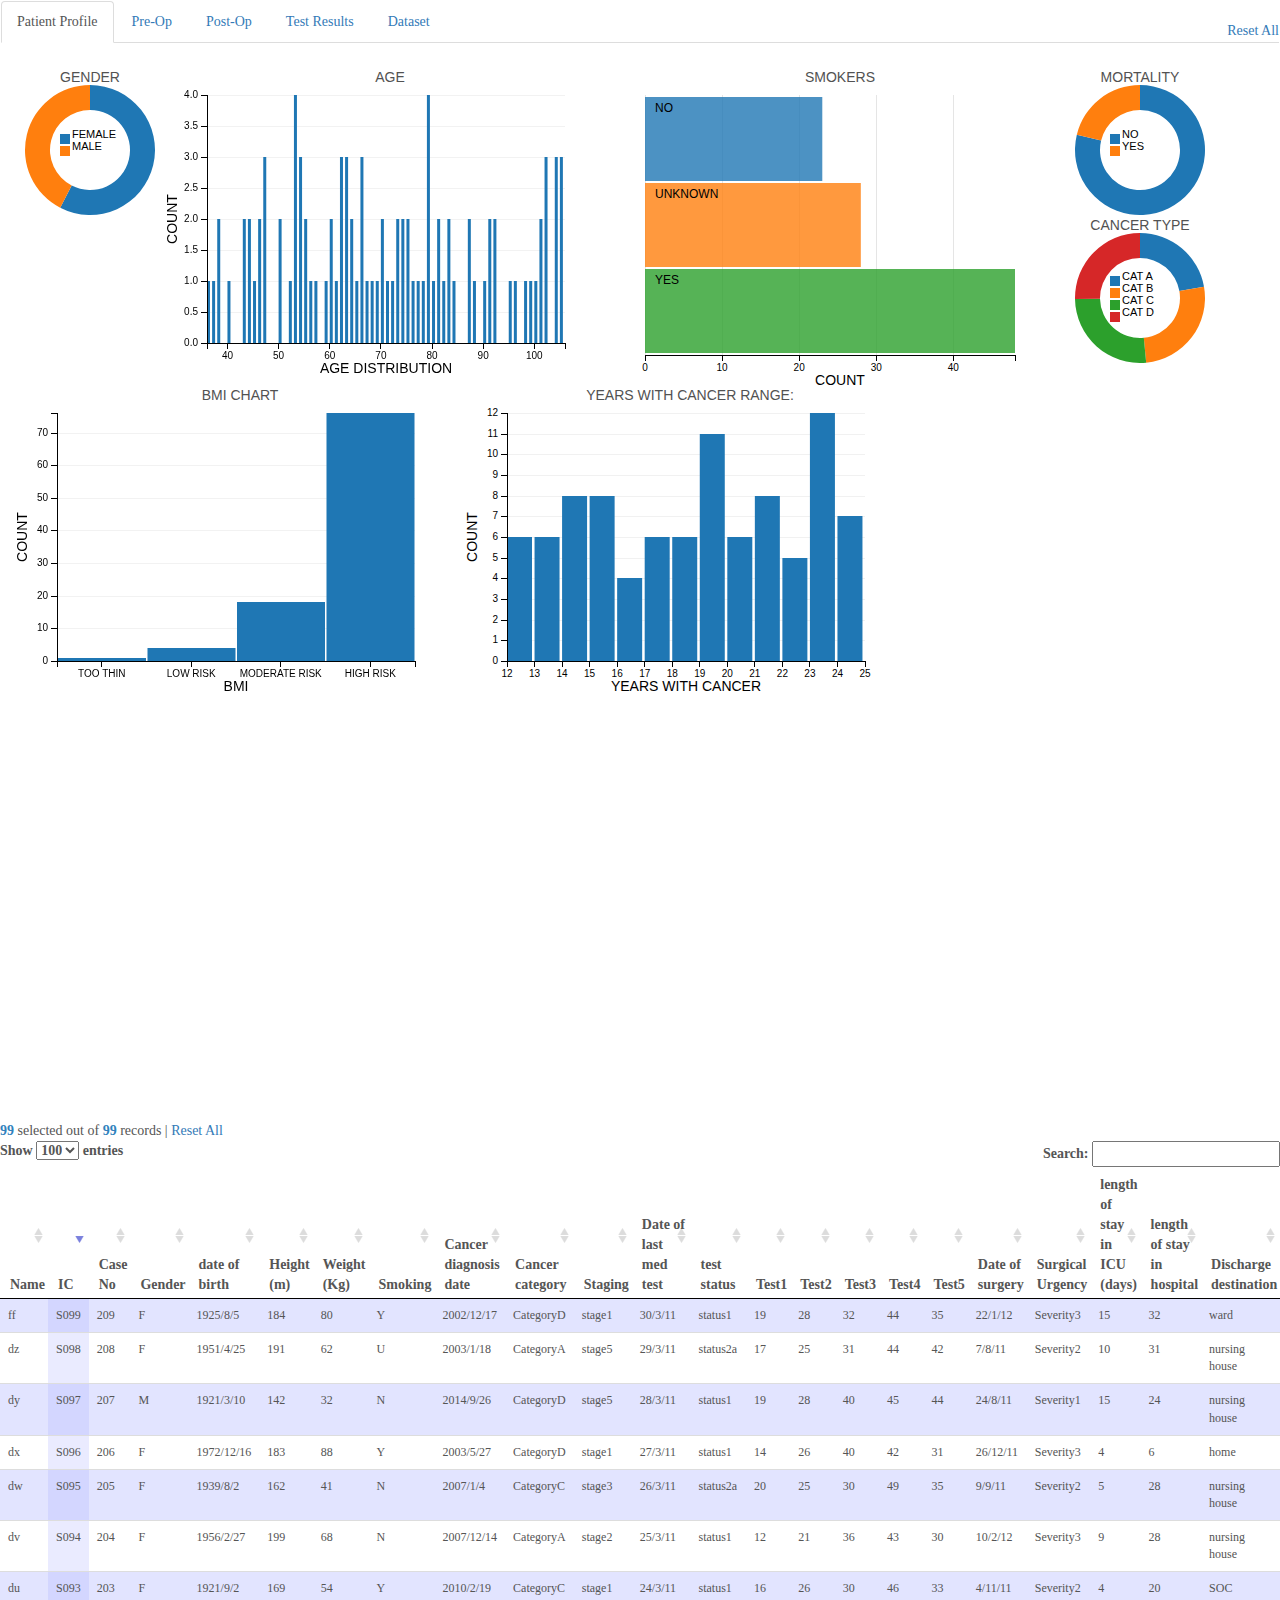
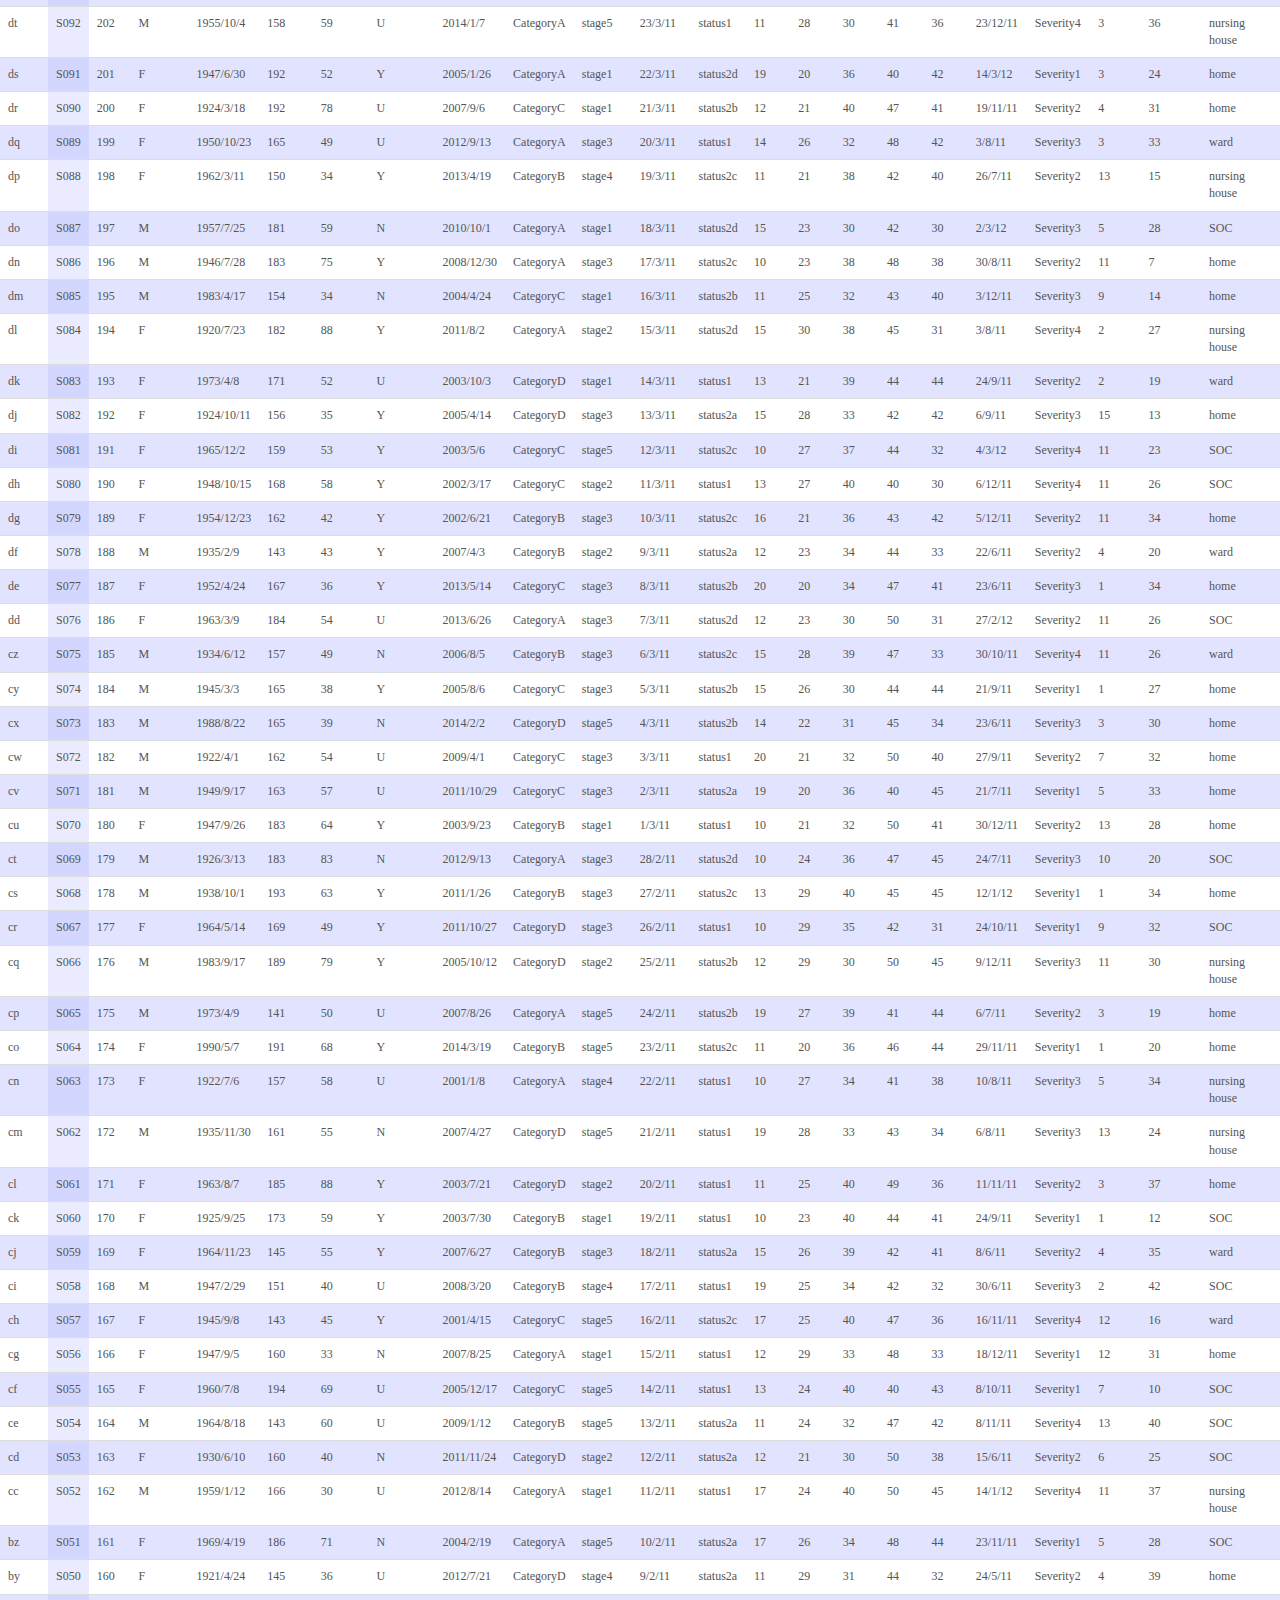
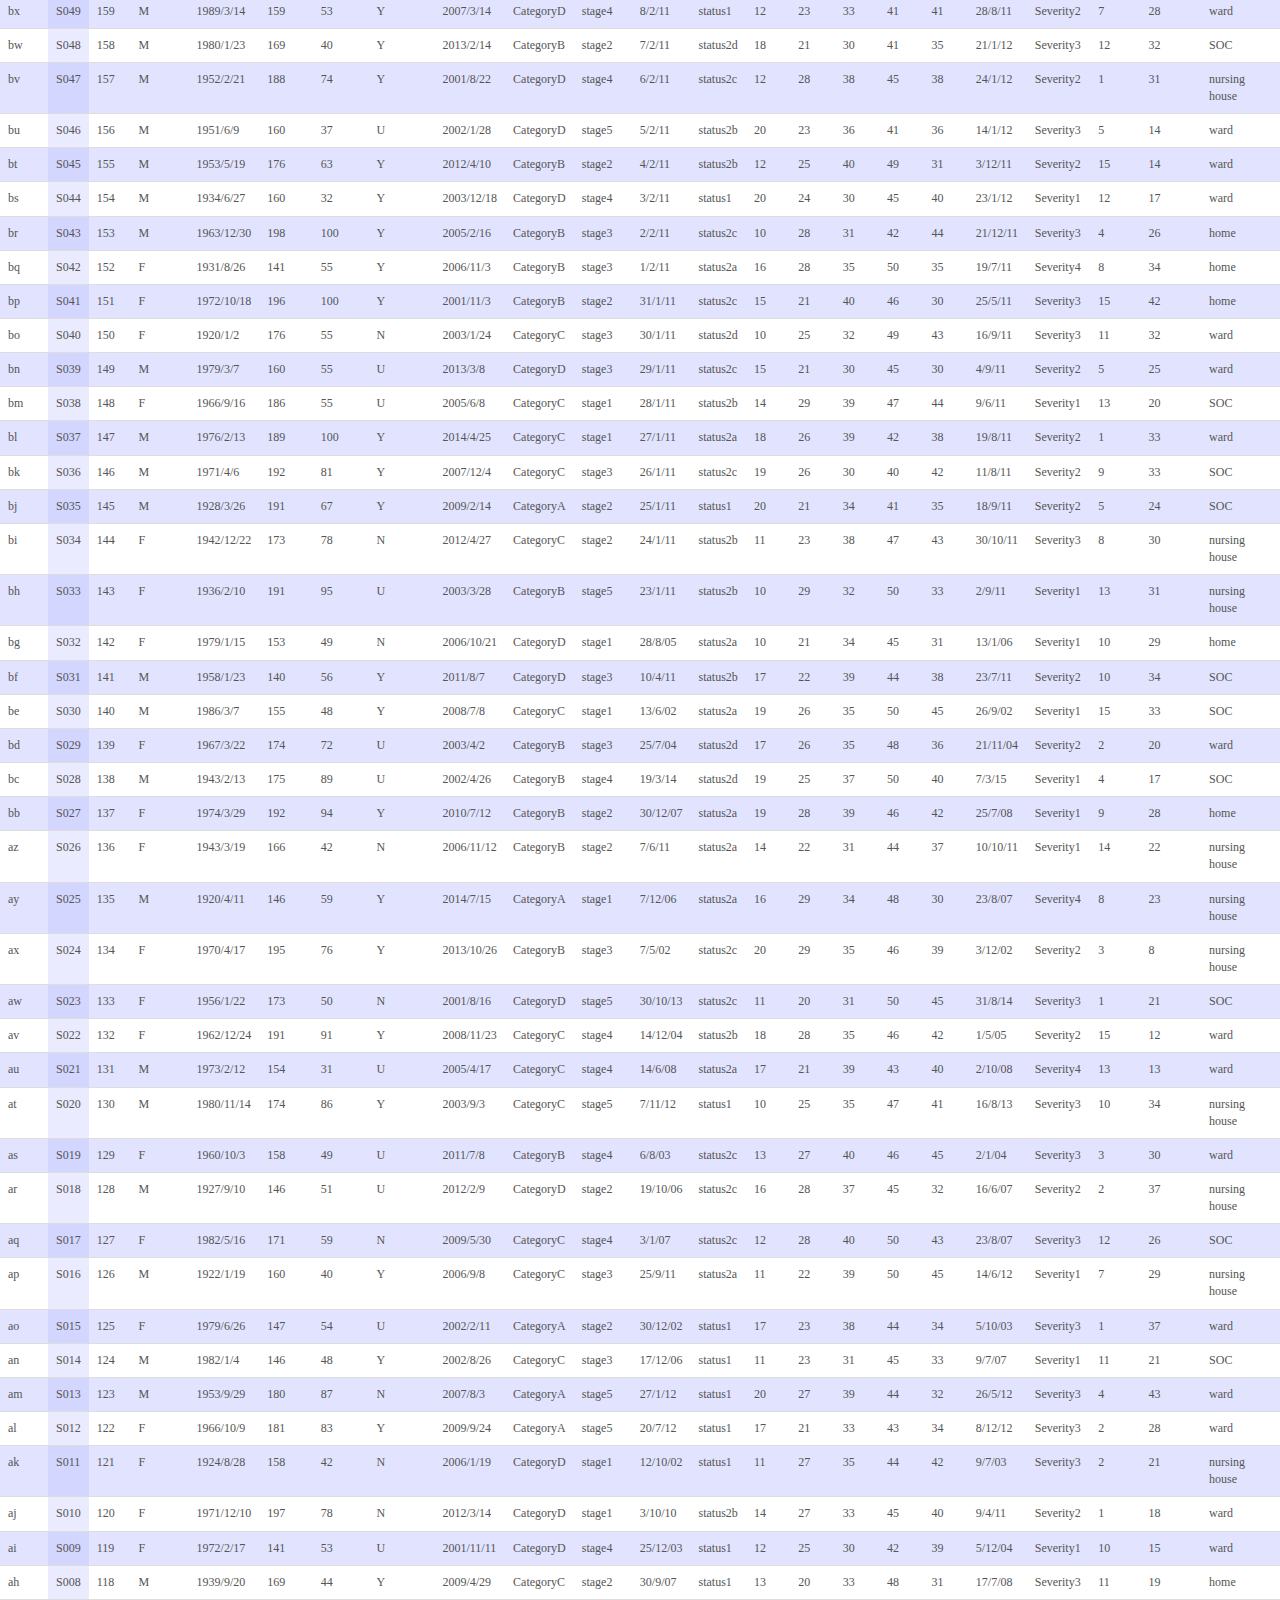
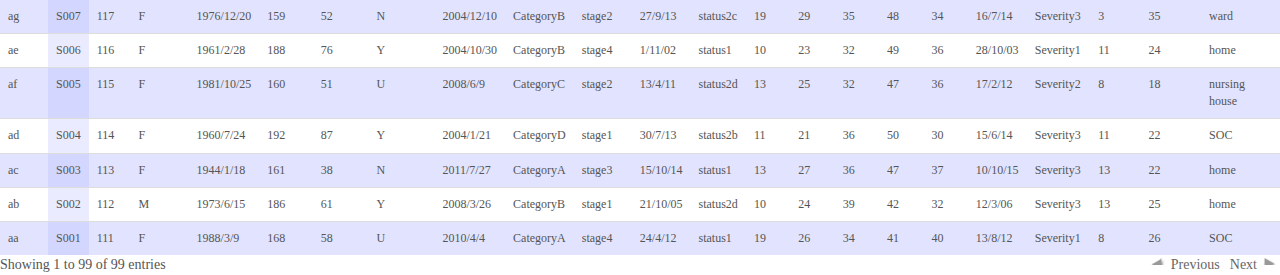
<file: visualanalytics_project/index.html>
<!DOCTYPE html>
<html lang="en">
<head>
    <meta charset="utf-8">
    <meta http-equiv="X-UA-Compatible" content="IE=edge">
    <meta name="viewport" content="width=device-width, initial-scale=1">
    <meta name="description" content="">
    <meta name="author" content="">
    <title>Skin Cancer</title>
    <style>
    .themes {
    padding: 0;
    margin: 0;
    margin-bottom: 20px;
    float: left;
    width: 100%;
}

.themes li {
    text-align: center;
    display: block;
    float: left;
    width: 22%;
    margin-left: 4%;
}

.themes li.first {
    margin-left: 0;
}

.themes li a {
    display: block;
    padding: 10px;
    background-color: #444;
    -webkit-border-radius: 6px;
    -moz-border-radius: 6px;
    border-radius: 6px;
    color: #eee;
    -webkit-transition: all 200ms ease-out;
    -moz-transition: all 200ms ease-out;
    -o-transition: all 200ms ease-out;
    transition: all 200ms ease-out;
}

.themes li a:hover,
.themes li a.active {
    background-color: #F66169;
    color: #FAEFDE;
}

#toggleActive {
    padding: 10px;
    width: 100%;
    text-align: center;
    display: inline-block;
    background-color: #444;
    color: #eee;
    font-size: 14px;
    cursor: pointer;
    -webkit-transition: all 200ms ease-out;
    -moz-transition: all 200ms ease-out;
    -o-transition: all 200ms ease-out;
    transition: all 200ms ease-out;
    -webkit-border-radius: 6px;
    -moz-border-radius: 6px;
    border-radius: 6px;
}

#toggleActive.active {
    background-color: #F66169;
    color: #FAEFDE;
}

#scrollUp-active {
    display: none;
}
    /* Pill style */
#scrollUp {
    bottom: 20px;
    right: 20px;
    background-color: #555;
    color: #fff;
    font-size: 12px;
    font-family: sans-serif;
    text-decoration: none;
    opacity: .9;
    padding: 10px 20px;
    -webkit-border-radius: 16px;
    -moz-border-radius: 16px;
    border-radius: 16px;
    -webkit-transition: background 200ms linear;
    -moz-transition: background 200ms linear;
    -o-transition: background 200ms linear;
    transition: background 200ms linear;
    -webkit-backface-visibility: hidden;
}

#scrollUp:hover {
    background-color: #000;
}

        .d3-tip {
            line-height: 1;
            font-weight: bold;
            padding: 12px;
            background: rgba(0, 0, 0, 0.8);
            color: #fff;
            border-radius: 2px;
        }
        /* Creates a small triangle extender for the tooltip */

        .d3-tip:after {
            box-sizing: border-box;
            display: inline;
            font-size: 10px;
            width: 100%;
            line-height: 1;
            color: rgba(0, 0, 0, 0.8);
            content: "\25BC";
            position: absolute;
            text-align: center;
        }
        /* Style northward tooltips differently */

        .d3-tip.n:after {
            margin: -1px 0 0 0;
            top: 100%;
            left: 0;
        }
        .chart-title {
            font-family: Arial;
            line-height: 15px;
            text-transform: Uppercase;
            text-align: center;
            color: #525252;
        }
        @media screen and (max-width: 1024px){
    #overlay {
        position: initial;
    }
}
    </style>
    <!--CSS Links-->
    <link href="css/bootstrap.min.css" rel="stylesheet">
    <link rel="stylesheet" type="text/css" href="css/dc.css">
    <link type="text/css" href="css/jquery.toastmessage-min.css" rel="stylesheet" />
    <link rel="stylesheet" type="text/css" href="css/jquery.dataTables.css">
    <link href="css/dashboard.css" rel="stylesheet">
    <!-- Just for debugging purposes. Don't actually copy these 2 lines! -->
    <!--[if lt IE 9]><script src="../../assets/js/ie8-responsive-file-warning.js"></script><![endif]-->
    <!-- HTML5 shim and Respond.js for IE8 support of HTML5 elements and media queries -->
    <!--[if lt IE 9]>
<script src="https://oss.maxcdn.com/html5shiv/3.7.2/html5shiv.min.js"></script>
<script src="https://oss.maxcdn.com/respond/1.4.2/respond.min.js"></script>
<![endif]-->
</head>

<body>
    <div class="navbar">
        <div class="navbar-inner">
            </a>
            <div class="nav-collapse">
                <ul id="myTab" class="blog-nav nav nav-tabs">
                    <li class="active"><a href="#Profile" data-toggle="tab">Patient Profile</a>
                    </li>
                    <li><a href="#Main" data-toggle="tab">Pre-Op</a>
                    </li>
                    <li><a href="#Specifics" data-toggle="tab">Post-Op</a>
                    </li>
                    <li><a href="#Tests" data-toggle="tab">Test Results</a>
                    </li>
                    <li><a href="#dataset" >Dataset</a>
                    </li>
                    <br><a class="linked color-green pull-right" id="reloadPage" href="#">Reset All</a>
                </ul>
            </div>
        </div>
    </div>
    <!--End Tests tab-->
    <div class="tab-content">
        <!--Begin Patient Profile Tab-->
        <div class="tab-pane active" id="Profile">
            <div class="container-fluid">
                <div id="row" class="row offset4">
                    <div class="chart-title chart-title dc-chart" id="gender">Gender
                        <br />
                    </div>

                    <div class="chart-title dc-chart" id="ageBarChart">Age
                        <span class="reset" style=""><span class="filter" style=""></span></span>
                        <br />
                    </div>

                    <div class="chart-title dc-chart" id="smoker">Smokers
                        <br />
                    </div>
                    <div class="chart-title chart-title dc-chart" id="mortality">Mortality
                        <br />
                    </div>
                    <div class="chart-title chart-title dc-chart" id="cancerGroups">Cancer Type
                        <br />
                    </div>
                    <div class="chart-title dc-chart" id="bmiChart">BMI Chart
                        <br />
                    </div>
                    <div class="chart-title dc-chart" id="yearsWithCancer">Years With Cancer<span class="reset" style=""> Range: <span class="filter" style=""></span></span>
                        <br />
                    </div>
                </div>
            </div>
        </div>
        <div class="tab-pane" id="Main">
            <div class="container-fluid">
                <div id="row" class="row">
                    <div class="chart-title dc-chart" id="tumorSize">Tumor Size
                        <br />
                    </div>
                    <div class="chart-title dc-chart" id="surgicalUrgency">Surgical Urgency
                        <br />
                    </div>
                    <div class="chart-title dc-chart" id="lastFollowUpStatus">Last Follow Up Status
                        <br />
                    </div>

                </div>
            </div>
        </div>
        <!--Start Details Tab-->
        <div class="tab-pane " id="Specifics">
            <div class="container-fluid">
                <div id="row" class="row">

                    <div class="chart-title chart-title dc-chart" id="_30DayReoperation">30 day reoperation
                        <br />
                    </div>

                    <div class="chart-title chart-title dc-chart" id="_30DayReadmission">30 day readmission
                        <br />
                    </div>
                    <div id="daysInICU" class="chart-title dc-chart">Days in ICU.
                        <span class="reset" style=""><span class="filter" style=""></span></span>
                        <br />
                    </div>
                    <div id="daysInHospital" class="chart-title dc-chart">Length Of Stay in Hospital.
                        <span class="reset" style=""><span class="filter" style=""></span></span>
                        <br />
                    </div>
                    <div class="chart-title dc-chart" id="profilerationRowChart">Perforation (Yes/No)
                        <br />
                    </div>
                    <div class="chart-title dc-chart" id="surgeryCompletion">Surgery Completion
                        <br />
                    </div>
                    <div class="chart-title chart-title dc-chart" id="dischargeLoc">Discharge Dest.
                        <br />
                    </div>
                </div>
            </div>
        </div>
        <!--End details tab-->
        <!--Begin Tests Tab-->
        <div class="tab-pane " id="Tests">
            <div class="container-fluid">
                <div id="row" class="row offset4">
                    <div class="chart-title dc-chart" id="firstTest">Test 1 Results
                        <br />
                    </div>
                    <div class="chart-title dc-chart" id="secondTest">Test 2 Results
                        <br />
                    </div>
                    <div class="chart-title dc-chart" id="thirdTest">Test 3 Results
                        <br />
                    </div>
                    <div class="chart-title dc-chart" id="forthTest">Test 4 Results
                        <br />
                    </div>
                    <div class="chart-title dc-chart" id="fifthTest">Test 5 Results
                        <br />
                    </div>
                </div>
            </div>
        </div>

    </div>
    <br />
    <br />

    <br />
    <br />

    <br />
    <br />

    <br />
    <br />

    <br />
    <br />

    <br />
    <br />
<br />
    <br />
<br />
    <br />

<br />
    <br />
<br />
    <br />

    <div class="dc-data-count">
            <a name="dataset"></a>
            <span class="filter-count"> </span> selected out of <span class="total-count"></span> records |
            <a id="reloadPage" href="#">Reset All</a>
        </div>
    <div class="footer" style=" clear: both;">
        <div style='overflow-x: scroll;'>
            <table class="table ls-data-table">
                <thead>
                    <tr class="header">

                        <th>Name</th>
                        <th>IC</th>
                        <th>Case No</th>
                        <th>Gender</th>
                        <th>date of birth</th>
                        <th>Height (m)</th>
                        <th>Weight (Kg)</th>
                        <th>Smoking </th>
                        <th>Cancer diagnosis date</th>
                        <th>Cancer category</th>
                        <th>Staging</th>
                        <th>Date of last med test</th>
                        <th>test status</th>
                        <th>Test1</th>
                        <th>Test2</th>
                        <th>Test3</th>
                        <th>Test4</th>
                        <th>Test5</th>
                        <th>Date of surgery</th>
                        <th>Surgical Urgency</th>
                        <th>length of stay in ICU (days)</th>
                        <th>length of stay in hospital</th>
                        <th>Discharge destination</th>
                        <th>30 day readmission</th>
                        <th>Mortality</th>
                        <th>30 day reoperation</th>
                        <th>Tumor type (1 to 6)</th>
                        <th>Maximum tumor diameter (mm)</th>
                        <th>Perforation (Y/N)</th>
                        <th>Date last review</th>
                        <th>Surgery Completion </th>
                        <th>Last follow up status</th>
                    </tr>
                </thead>
            </table>
        </div>
    </div>
    <!-- Bootstrap core JavaScript
================================================== -->
    <!-- Placed at the end of the document so the pages load faster -->
    <script src="https://ajax.googleapis.com/ajax/libs/jquery/1.11.1/jquery.min.js"></script>
    <script src="js/bootstrap.min.js"></script>
    <!--Start of c3.js-->
    <script type="text/javascript" src="js/d3.js"></script>
    <script src="js/jquery-1.10.2.min.js" type="text/javascript"></script>
    <script type="text/javascript" src="js/dc.js"></script>
    <script type="text/javascript" src="js/d3.tip.js"></script>
    <script type="text/javascript" src="js/crossfilter.js"></script>
    <script type="text/javascript" src="js/hover-dropdown.min.js"></script>
    <script type="text/javascript" src="js/jquery.dataTables.js"></script>
    <script type="text/javascript" src="js/zz.js"></script>
    <script type="text/javascript" src="js/jquery.scrollUp.min.js"></script>
    <script></script>
    <script>
        $(document).keydown(function(e) {
            if (e.keyCode === 81) {
                //dc.filterAll();
                //dc.renderAll();
                location.reload();
            }
        });
    </script>
    <script>
        $('#reloadPage').click(function() {
            location.reload();
        });
    </script>
    <script>
$(function () {
$.scrollUp({
animation: 'slide',
					activeOverlay: '#00FFFF'
});
});
    </script>
    <!--End of c3.js-->
</body>

</html>
</file>
<file: visualanalytics_project/css/dc.css>
div.dc-chart {
    float: left;
}

.dc-chart rect.bar {
    stroke: none;
    cursor: pointer;

}

.dc-chart rect.bar:hover {
    fill-opacity: .5;
}

.dc-chart rect.stack1 {
    stroke: none;
    fill: red;
}

.dc-chart rect.stack2 {
    stroke: none;
    fill: green;
}

.dc-chart rect.deselected {
    stroke: none;
    fill: #ddffe5;
}

.dc-chart .pie-slice {
    fill: black;
    font-size: 12px;
    cursor: pointer;

}

.dc-chart .pie-slice.external{
    fill: black;
}

.dc-chart .pie-slice :hover {
    fill-opacity: .8;
}

.dc-chart .pie-slice.highlight {
    fill-opacity: .8;
}

.dc-chart .selected path {
    stroke-width: 3;
    stroke: #ccc;
    fill-opacity: 1;
}

.dc-chart .deselected path {
    stroke: none;
    fill-opacity: .5;
    fill: #ccc;
}

.dc-chart .axis path, .axis line {
    fill: none;
    stroke: #000;
    shape-rendering: crispEdges;
}

.dc-chart .axis text {
    font: 10px sans-serif;
}

.dc-chart .grid-line {
    fill: none;
    stroke: #ccc;
    opacity: .5;
    shape-rendering: crispEdges;
}

.dc-chart .grid-line line {
    fill: none;
    stroke: #ccc;
    opacity: .5;
    shape-rendering: crispEdges;
}

.dc-chart .brush rect.background {
    z-index: -999;
}

.dc-chart .brush rect.extent {
    fill: steelblue;
    fill-opacity: .125;
}

.dc-chart .brush .resize path {
    fill: #eee;
    stroke: #666;
}

.dc-chart path.line {
    fill: none;
    stroke-width: 1.5px;
}

.dc-chart circle.dot {
    stroke: none;
}

.dc-chart g.dc-tooltip path {
    fill: none;
    stroke: grey;
    stroke-opacity: .8;
}

.dc-chart path.area {
    fill-opacity: .3;
    stroke: none;
}

.dc-chart .node {
    font-size: 0.7em;
    cursor: pointer;
}

.dc-chart .node :hover {
    fill-opacity: .8;
}

.dc-chart .selected circle {
    stroke-width: 3;
    stroke: #ccc;
    fill-opacity: 1;
}

.dc-chart .deselected circle {
    stroke: none;
    fill-opacity: .5;
    fill: #ccc;
}

.dc-chart .bubble {
    stroke: none;
    fill-opacity: 0.6;
}

.dc-data-count {
    float: right;
    margin-top: 15px;
    margin-right: 15px;
}

.dc-data-count .filter-count {
    color: #3182bd;
    font-weight: bold;
}

.dc-data-count .total-count {
    color: #3182bd;
    font-weight: bold;
}

.dc-data-table {
}

.dc-chart g.state {
    cursor: pointer;
}

.dc-chart g.state :hover {
    fill-opacity: .8;
}

.dc-chart g.state path {
    stroke: white;
}

.dc-chart g.selected path {
}

.dc-chart g.deselected path {
    fill: grey;
}

.dc-chart g.selected text {
}

.dc-chart g.deselected text {
    display: none;
}

.dc-chart g.county path {
    stroke: white;
    fill: none;
}

.dc-chart g.debug rect {
    fill: blue;
    fill-opacity: .2;
}

.dc-chart g.row rect {
    fill-opacity: 0.8;
    cursor: pointer;
}

.dc-chart g.row rect:hover {
    fill-opacity: 0.6;
}

.dc-chart g.row text {
    fill: black;
    font-size: 12px;
    cursor: pointer;
}

.dc-legend {
    font-size: 11px;
}

.dc-legend-item {
    cursor: pointer;
}

.dc-chart g.axis text {
    /* Makes it so the user can't accidentally click and select text that is meant as a label only */
    -webkit-user-select: none; /* Chrome/Safari */
    -moz-user-select: none; /* Firefox */
    -ms-user-select: none; /* IE10 */
    -o-user-select: none;
    user-select: none;
    pointer-events: none;
}

.dc-chart path.highlight {
    stroke-width: 3;
    fill-opacity: 1;
    stroke-opacity: 1;
}

.dc-chart .highlight {
    fill-opacity: 1;
    stroke-opacity: 1;
}

.dc-chart .fadeout {
    fill-opacity: 0.2;
    stroke-opacity: 0.2;
}

.dc-chart path.dc-symbol, g.dc-legend-item.fadeout {
    fill-opacity: 0.5;
    stroke-opacity: 0.5;
}

.dc-hard .number-display {
    float: none;
}

.dc-chart .box text {
    font: 10px sans-serif;
    -webkit-user-select: none; /* Chrome/Safari */
    -moz-user-select: none; /* Firefox */
    -ms-user-select: none; /* IE10 */
    -o-user-select: none;
    user-select: none;
    pointer-events: none;
}

.dc-chart .box line,
.dc-chart .box circle {
    fill: #fff;
    stroke: #000;
    stroke-width: 1.5px;
}

.dc-chart .box rect {
    stroke: #000;
    stroke-width: 1.5px;
}

.dc-chart .box .center {
    stroke-dasharray: 3,3;
}

.dc-chart .box .outlier {
    fill: red;
    stroke: #ccc;
}

.dc-chart .box.deselected .box {
    fill: #ccc;
}

.dc-chart .box.deselected {
    opacity: .5;
}

.dc-chart .symbol{
    stroke: none;
}

.dc-chart .heatmap .box-group.deselected rect {
    stroke: none;
    fill-opacity: .5;
    fill: #ccc;
}

.dc-chart .heatmap g.axis text {
    pointer-events: all;
    cursor: pointer;
}
</file>
<file: visualanalytics_project/css/dashboard.css>
/*
 * Globals
 */

body {
  font-family: Georgia, "Times New Roman", Times, serif;
  color: #555;
}

h1, .h1,
h2, .h2,
h3, .h3,
h4, .h4,
h5, .h5,
h6, .h6 {
  margin-top: 0;
  font-family: "Helvetica Neue", Helvetica, Arial, sans-serif;
  font-weight: normal;
  color: #333;
}


/*
 * Override Bootstrap's default container.
 */

@media (min-width: 1200px) {
  .container {
    width: 970px;
  }
}


/*
 * Masthead for nav
 */

.blog-masthead {
  background-color: #428bca;
  -webkit-box-shadow: inset 0 -2px 5px rgba(0,0,0,.1);
          box-shadow: inset 0 -2px 5px rgba(0,0,0,.1);
}

/* Nav links */
.blog-nav-item {
  position: relative;
  display: inline-block;
  padding: 10px;
  font-weight: 500;
  color: #cdddeb;
}
.blog-nav-item:hover,
.blog-nav-item:focus {
  color: #fff;
  text-decoration: none;
}

/* Active state gets a caret at the bottom */
.blog-nav .active {
  color: #fff;
}
.blog-nav .active:after {
  position: absolute;
  bottom: 0;
  left: 50%;
  width: 0;
  height: 0;
  margin-left: -5px;
  vertical-align: middle;
  content: " ";
  border-right: 5px solid transparent;
  border-bottom: 5px solid;
  border-left: 5px solid transparent;
}


/*
 * Blog name and description
 */

.blog-header {
  padding-top: 20px;
  padding-bottom: 20px;
}
.blog-title {
  margin-top: 30px;
  margin-bottom: 0;
  font-size: 60px;
  font-weight: normal;
}
.blog-description {
  font-size: 20px;
  color: #999;
}


/*
 * Main column and sidebar layout
 */

.blog-main {
  font-size: 18px;
  line-height: 1.5;
}

/* Sidebar modules for boxing content */
.sidebar-module {
  padding: 15px;
  margin: 0 -15px 15px;
}
.sidebar-module-inset {
  padding: 15px;
  background-color: #f5f5f5;
  border-radius: 4px;
}
.sidebar-module-inset p:last-child,
.sidebar-module-inset ul:last-child,
.sidebar-module-inset ol:last-child {
  margin-bottom: 0;
}


/* Pagination */
.pager {
  margin-bottom: 60px;
  text-align: left;
}
.pager > li > a {
  width: 140px;
  padding: 10px 20px;
  text-align: center;
  border-radius: 30px;
}


/*
 * Blog posts
 */

.blog-post {
  margin-bottom: 60px;
}
.blog-post-title {
  margin-bottom: 5px;
  font-size: 40px;
}
.blog-post-meta {
  margin-bottom: 20px;
  color: #999;
}


/*
 * Footer
 */

.blog-footer {
  padding: 40px 0;
  color: #999;
  text-align: center;
  background-color: #f9f9f9;
  border-top: 1px solid #e5e5e5;
}
.blog-footer p:last-child {
  margin-bottom: 0;
}
</file>
